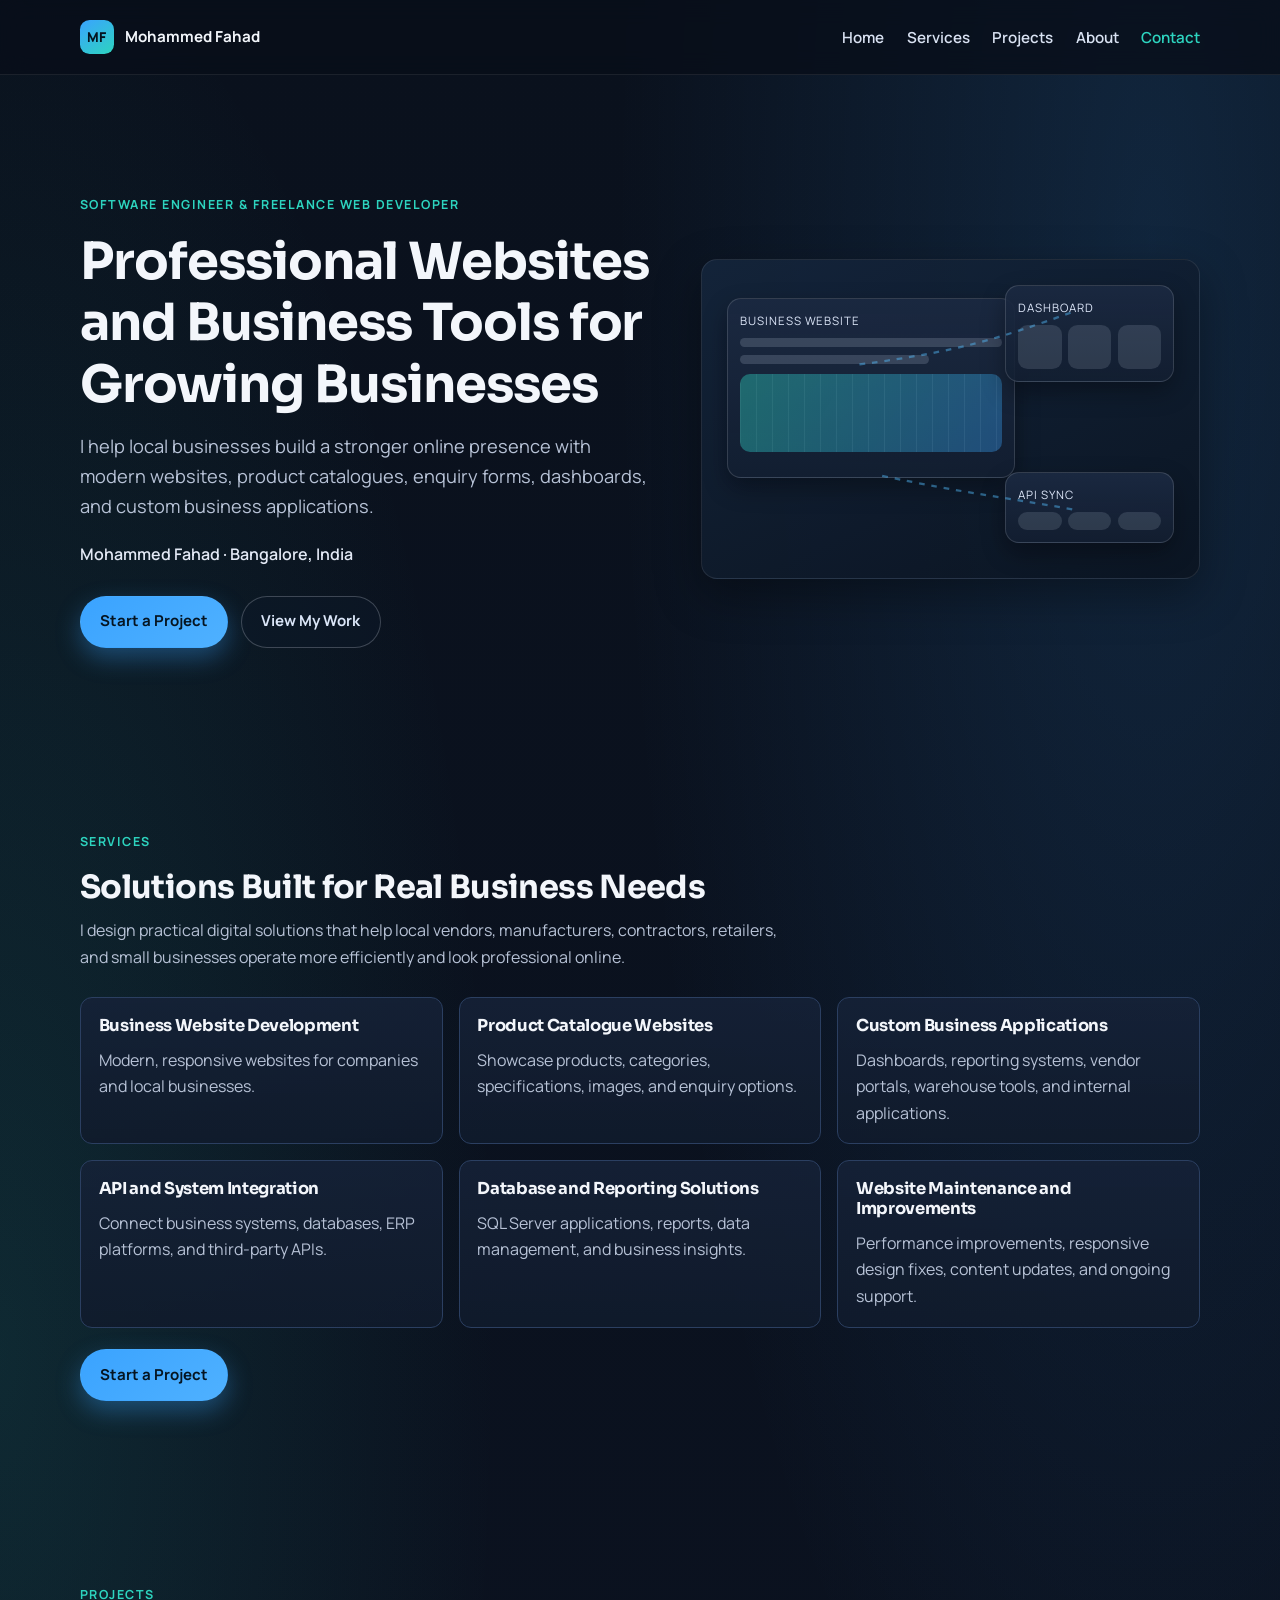
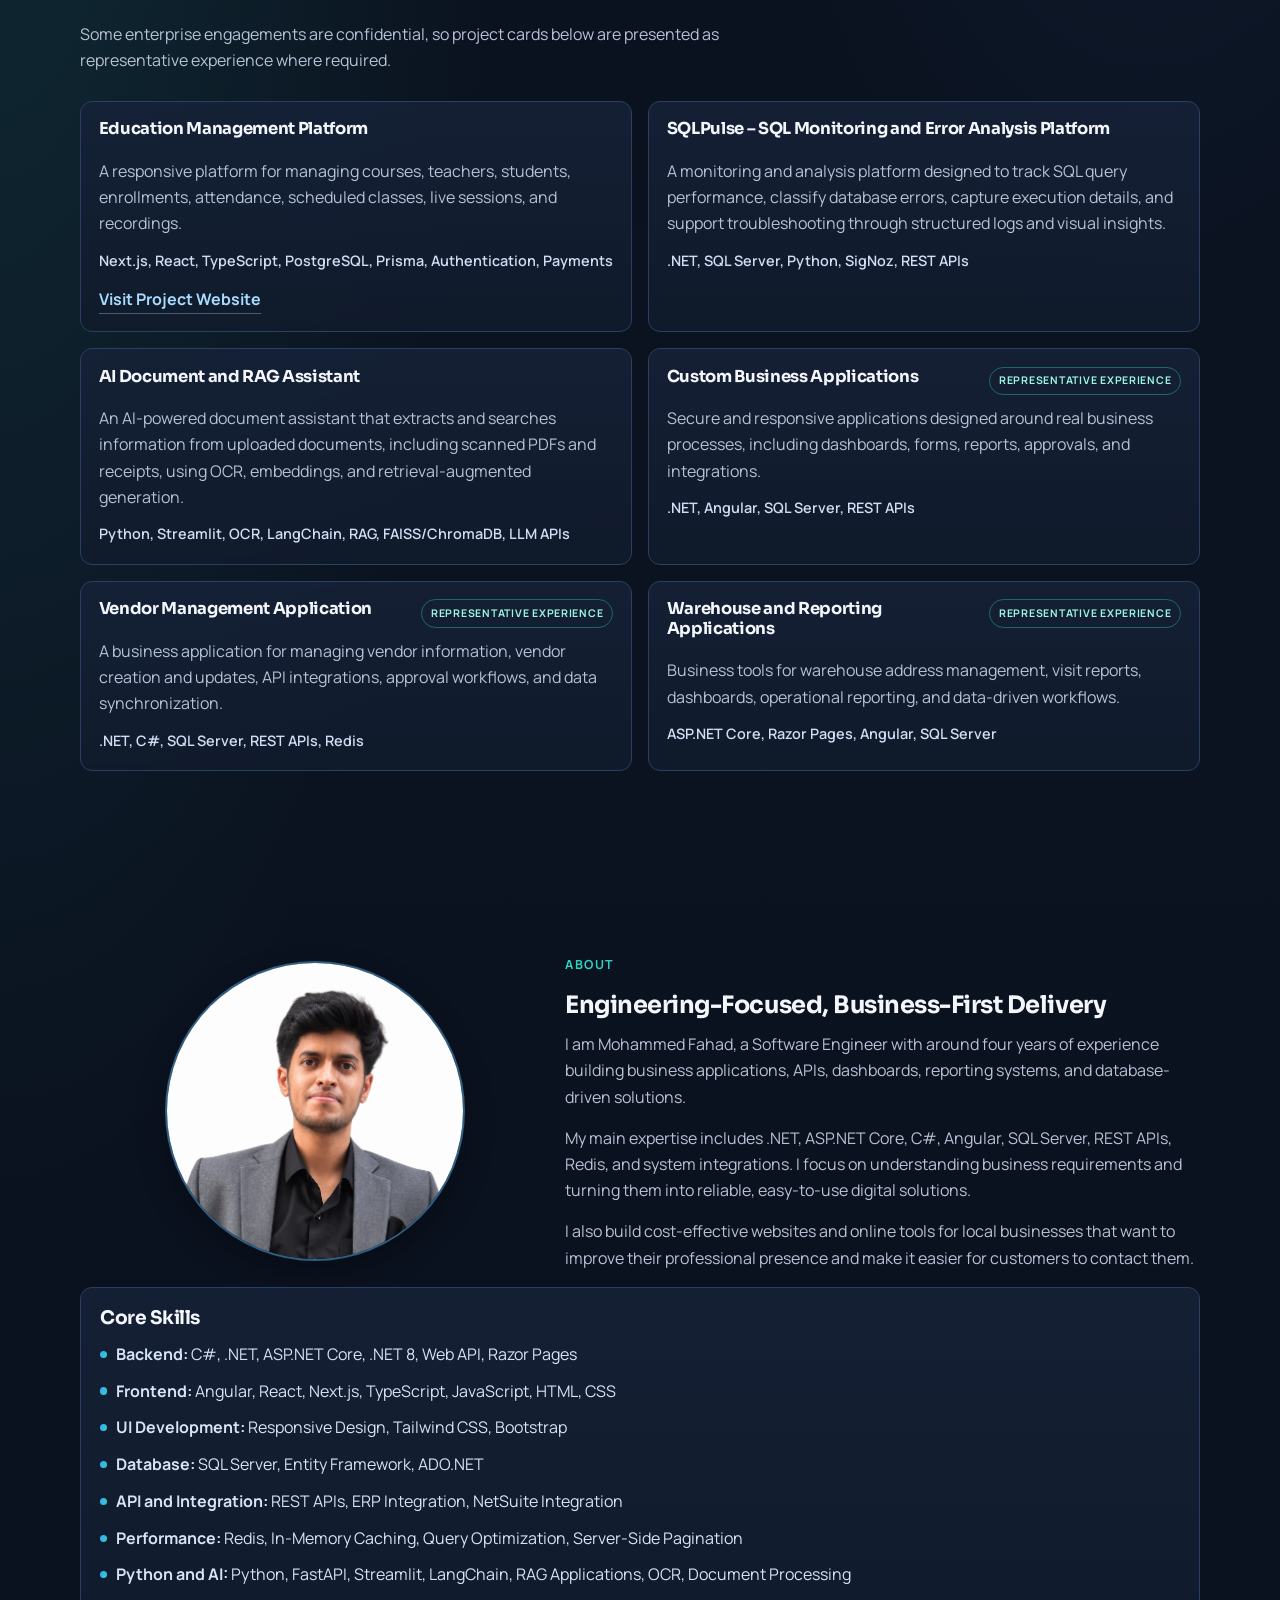
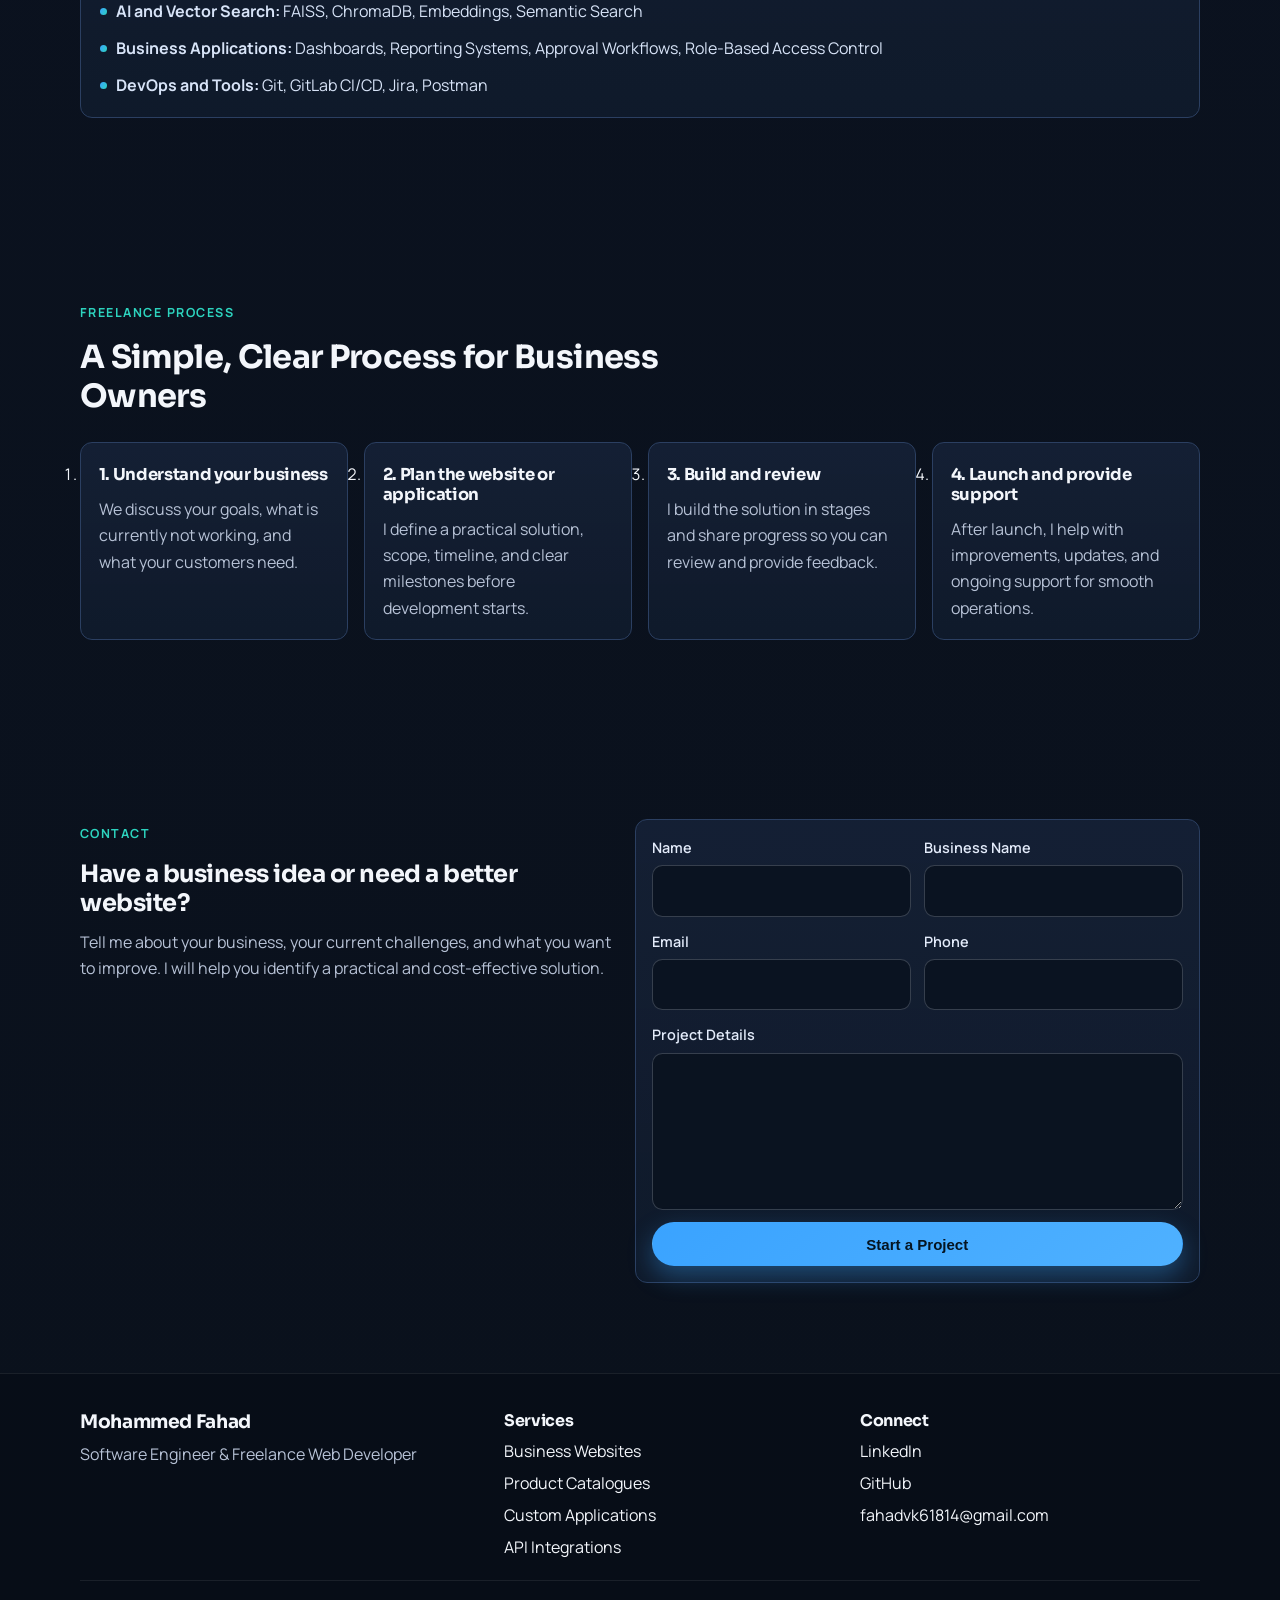
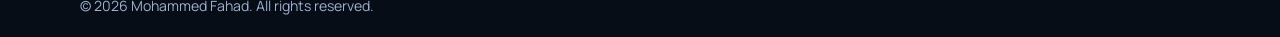
<file: index.html>
<!doctype html>
<html lang="en">
<head>
  <meta charset="UTF-8" />
  <meta name="viewport" content="width=device-width, initial-scale=1.0" />

  <title>Mohammed Fahad | Freelance Web Developer and Software Engineer</title>
  <meta name="description" content="Mohammed Fahad builds professional websites, business applications, dashboards, APIs, and database-driven solutions for local businesses and growing companies." />

  <meta property="og:title" content="Mohammed Fahad | Freelance Web Developer and Software Engineer" />
  <meta property="og:description" content="Mohammed Fahad builds professional websites, business applications, dashboards, APIs, and database-driven solutions for local businesses and growing companies." />
  <meta property="og:type" content="website" />
  <meta property="og:image" content="assets/og-image.svg" />

  <meta name="theme-color" content="#0b1220" />

  <link rel="icon" type="image/svg+xml" href="assets/favicon.svg" />
  <link rel="preconnect" href="https://fonts.googleapis.com" />
  <link rel="preconnect" href="https://fonts.gstatic.com" crossorigin />
  <link href="https://fonts.googleapis.com/css2?family=Manrope:wght@400;500;600;700;800&family=Sora:wght@500;600;700&display=swap" rel="stylesheet" />
  <link rel="stylesheet" href="styles.css" />
</head>
<body>
  <a class="skip-link" href="#main-content">Skip to content</a>

  <header class="site-header" id="home">
    <nav class="navbar container" aria-label="Main navigation">
      <a class="brand" href="#home" aria-label="Go to home">
        <span class="brand-mark" aria-hidden="true">MF</span>
        <span class="brand-text">Mohammed Fahad</span>
      </a>

      <button class="nav-toggle" aria-expanded="false" aria-controls="primary-menu" aria-label="Toggle menu">
        <span></span>
        <span></span>
        <span></span>
      </button>

      <ul class="nav-links" id="primary-menu">
        <li><a href="#home">Home</a></li>
        <li><a href="#services">Services</a></li>
        <li><a href="#projects">Projects</a></li>
        <li><a href="#about">About</a></li>
        <li><a href="#contact">Contact</a></li>
      </ul>
    </nav>
  </header>

  <main id="main-content">
    <section class="hero section">
      <div class="container hero-grid">
        <div class="hero-content fade-in">
          <p class="eyebrow">Software Engineer & Freelance Web Developer</p>
          <h1>Professional Websites and Business Tools for Growing Businesses</h1>
          <p class="lead">
            I help local businesses build a stronger online presence with modern websites, product catalogues, enquiry forms, dashboards, and custom business applications.
          </p>
          <p class="identity">Mohammed Fahad · Bangalore, India</p>

          <div class="hero-cta">
            <a class="btn btn-primary" href="#contact">Start a Project</a>
            <a class="btn btn-secondary" href="#projects">View My Work</a>
          </div>
        </div>

        <div class="hero-visual fade-in" aria-hidden="true">
          <div class="panel panel-main">
            <div class="panel-title">Business Website</div>
            <div class="panel-line"></div>
            <div class="panel-line short"></div>
            <div class="panel-chart"></div>
          </div>

          <div class="panel panel-side top">
            <div class="panel-title">Dashboard</div>
            <div class="kpi-row">
              <span></span><span></span><span></span>
            </div>
          </div>

          <div class="panel panel-side bottom">
            <div class="panel-title">API Sync</div>
            <div class="api-nodes">
              <span></span><span></span><span></span>
            </div>
          </div>

          <svg class="connector-lines" viewBox="0 0 420 280" role="presentation">
            <path d="M130 92 C220 80, 250 70, 320 45" />
            <path d="M150 190 C220 205, 265 210, 320 220" />
          </svg>
        </div>
      </div>
    </section>

    <section class="section" id="services">
      <div class="container">
        <div class="section-head fade-in">
          <p class="eyebrow">Services</p>
          <h2>Solutions Built for Real Business Needs</h2>
          <p>I design practical digital solutions that help local vendors, manufacturers, contractors, retailers, and small businesses operate more efficiently and look professional online.</p>
        </div>

        <div class="card-grid services-grid">
          <article class="card fade-in">
            <h3>Business Website Development</h3>
            <p>Modern, responsive websites for companies and local businesses.</p>
          </article>
          <article class="card fade-in">
            <h3>Product Catalogue Websites</h3>
            <p>Showcase products, categories, specifications, images, and enquiry options.</p>
          </article>
          <article class="card fade-in">
            <h3>Custom Business Applications</h3>
            <p>Dashboards, reporting systems, vendor portals, warehouse tools, and internal applications.</p>
          </article>
          <article class="card fade-in">
            <h3>API and System Integration</h3>
            <p>Connect business systems, databases, ERP platforms, and third-party APIs.</p>
          </article>
          <article class="card fade-in">
            <h3>Database and Reporting Solutions</h3>
            <p>SQL Server applications, reports, data management, and business insights.</p>
          </article>
          <article class="card fade-in">
            <h3>Website Maintenance and Improvements</h3>
            <p>Performance improvements, responsive design fixes, content updates, and ongoing support.</p>
          </article>
        </div>

        <div class="section-cta fade-in">
          <a class="btn btn-primary" href="#contact">Start a Project</a>
        </div>
      </div>
    </section>

    <section class="section" id="projects">
      <div class="container">
        <div class="section-head fade-in">
          <p class="eyebrow">Projects</p>
          <p>Some enterprise engagements are confidential, so project cards below are presented as representative experience where required.</p>
        </div>

        <div class="card-grid projects-grid">
          <article class="project-card fade-in">
            <div class="project-top">
              <h3>Education Management Platform</h3>
            </div>
            <p>A responsive platform for managing courses, teachers, students, enrollments, attendance, scheduled classes, live sessions, and recordings.</p>
            <p class="tech-list">Next.js, React, TypeScript, PostgreSQL, Prisma, Authentication, Payments</p>
            <p class="project-link"><a href="https://www.sunnibrothers.com/" target="_blank" rel="noopener noreferrer">Visit Project Website</a></p>
          </article>

          <article class="project-card fade-in">
            <div class="project-top">
              <h3>SQLPulse – SQL Monitoring and Error Analysis Platform</h3>
            </div>
            <p>A monitoring and analysis platform designed to track SQL query performance, classify database errors, capture execution details, and support troubleshooting through structured logs and visual insights.</p>
            <p class="tech-list">.NET, SQL Server, Python, SigNoz, REST APIs</p>
          </article>

          <article class="project-card fade-in">
            <div class="project-top">
              <h3>AI Document and RAG Assistant</h3>
            </div>
            <p>An AI-powered document assistant that extracts and searches information from uploaded documents, including scanned PDFs and receipts, using OCR, embeddings, and retrieval-augmented generation.</p>
            <p class="tech-list">Python, Streamlit, OCR, LangChain, RAG, FAISS/ChromaDB, LLM APIs</p>
          </article>

          <article class="project-card fade-in">
            <div class="project-top">
              <h3>Custom Business Applications</h3>
              <span class="tag">Representative Experience</span>
            </div>
            <p>Secure and responsive applications designed around real business processes, including dashboards, forms, reports, approvals, and integrations.</p>
            <p class="tech-list">.NET, Angular, SQL Server, REST APIs</p>
          </article>

          <article class="project-card fade-in">
            <div class="project-top">
              <h3>Vendor Management Application</h3>
              <span class="tag">Representative Experience</span>
            </div>
            <p>A business application for managing vendor information, vendor creation and updates, API integrations, approval workflows, and data synchronization.</p>
            <p class="tech-list">.NET, C#, SQL Server, REST APIs, Redis</p>
          </article>

          <article class="project-card fade-in">
            <div class="project-top">
              <h3>Warehouse and Reporting Applications</h3>
              <span class="tag">Representative Experience</span>
            </div>
            <p>Business tools for warehouse address management, visit reports, dashboards, operational reporting, and data-driven workflows.</p>
            <p class="tech-list">ASP.NET Core, Razor Pages, Angular, SQL Server</p>
          </article>
        </div>
      </div>
    </section>

    <section class="section" id="about">
      <div class="container about-grid">
        <figure class="profile-panel fade-in">
          <img
            id="profile-image"
            src="assets/profile-placeholder.svg"
            data-candidates="assets/profilePic.png,assets/profile.jpg,assets/profile.jpeg,assets/profile.png,assets/profile.webp,https://avatars.githubusercontent.com/mdfahadvk?size=800"
            alt="Portrait of Mohammed Fahad"
            loading="lazy"
          />
        </figure>

        <div class="about-content fade-in">
          <p class="eyebrow">About</p>
          <h2>Engineering-Focused, Business-First Delivery</h2>
          <p>
            I am Mohammed Fahad, a Software Engineer with around four years of experience building business applications, APIs, dashboards, reporting systems, and database-driven solutions.
          </p>
          <p>
            My main expertise includes .NET, ASP.NET Core, C#, Angular, SQL Server, REST APIs, Redis, and system integrations. I focus on understanding business requirements and turning them into reliable, easy-to-use digital solutions.
          </p>
          <p>
            I also build cost-effective websites and online tools for local businesses that want to improve their professional presence and make it easier for customers to contact them.
          </p>
        </div>

        <aside class="skills-panel fade-in" aria-label="Skills">
          <h3>Core Skills</h3>
          <ul>
            <li><strong>Backend:</strong> C#, .NET, ASP.NET Core, .NET 8, Web API, Razor Pages</li>
            <li><strong>Frontend:</strong> Angular, React, Next.js, TypeScript, JavaScript, HTML, CSS</li>
            <li><strong>UI Development:</strong> Responsive Design, Tailwind CSS, Bootstrap</li>
            <li><strong>Database:</strong> SQL Server, Entity Framework, ADO.NET</li>
            <li><strong>API and Integration:</strong> REST APIs, ERP Integration, NetSuite Integration</li>
            <li><strong>Performance:</strong> Redis, In-Memory Caching, Query Optimization, Server-Side Pagination</li>
            <li><strong>Python and AI:</strong> Python, FastAPI, Streamlit, LangChain, RAG Applications, OCR, Document Processing</li>
            <li><strong>AI and Vector Search:</strong> FAISS, ChromaDB, Embeddings, Semantic Search</li>
            <li><strong>Business Applications:</strong> Dashboards, Reporting Systems, Approval Workflows, Role-Based Access Control</li>
            <li><strong>DevOps and Tools:</strong> Git, GitLab CI/CD, Jira, Postman</li>
          </ul>
        </aside>
      </div>
    </section>

    <section class="section" id="process">
      <div class="container">
        <div class="section-head fade-in">
          <p class="eyebrow">Freelance Process</p>
          <h2>A Simple, Clear Process for Business Owners</h2>
        </div>

        <ol class="process-grid">
          <li class="process-card fade-in">
            <h3>1. Understand your business</h3>
            <p>We discuss your goals, what is currently not working, and what your customers need.</p>
          </li>
          <li class="process-card fade-in">
            <h3>2. Plan the website or application</h3>
            <p>I define a practical solution, scope, timeline, and clear milestones before development starts.</p>
          </li>
          <li class="process-card fade-in">
            <h3>3. Build and review</h3>
            <p>I build the solution in stages and share progress so you can review and provide feedback.</p>
          </li>
          <li class="process-card fade-in">
            <h3>4. Launch and provide support</h3>
            <p>After launch, I help with improvements, updates, and ongoing support for smooth operations.</p>
          </li>
        </ol>
      </div>
    </section>

    <section class="section" id="contact">
      <div class="container contact-grid">
        <div class="contact-intro fade-in">
          <p class="eyebrow">Contact</p>
          <h2>Have a business idea or need a better website?</h2>
          <p>
            Tell me about your business, your current challenges, and what you want to improve. I will help you identify a practical and cost-effective solution.
          </p>
        </div>

        <form class="contact-form fade-in" action="https://formsubmit.co/fahadvk61814@gmail.com" method="post" aria-label="Project enquiry form">
          <input type="hidden" name="_subject" value="New Project Enquiry from Portfolio Website" />
          <input type="hidden" name="_captcha" value="false" />
          <input type="hidden" name="_template" value="table" />
          <input type="hidden" id="form-next-url" name="_next" value="" />

          <div class="form-group">
            <label for="name">Name</label>
            <input id="name" name="name" type="text" autocomplete="name" required />
          </div>

          <div class="form-group">
            <label for="business">Business Name</label>
            <input id="business" name="business" type="text" autocomplete="organization" />
          </div>

          <div class="form-group">
            <label for="email">Email</label>
            <input id="email" name="email" type="email" autocomplete="email" required />
          </div>

          <div class="form-group">
            <label for="phone">Phone</label>
            <input id="phone" name="phone" type="tel" autocomplete="tel" />
          </div>

          <div class="form-group full-width">
            <label for="details">Project Details</label>
            <textarea id="details" name="details" rows="5" required></textarea>
          </div>

          <button class="btn btn-primary full-width" type="submit">Start a Project</button>
        </form>
      </div>
    </section>
  </main>

  <footer class="site-footer">
    <div class="container footer-grid">
      <div>
        <h3>Mohammed Fahad</h3>
        <p>Software Engineer & Freelance Web Developer</p>
      </div>

      <div>
        <h4>Services</h4>
        <ul>
          <li>Business Websites</li>
          <li>Product Catalogues</li>
          <li>Custom Applications</li>
          <li>API Integrations</li>
        </ul>
      </div>

      <div>
        <h4>Connect</h4>
        <ul>
          <li><a href="https://www.linkedin.com/in/fahadvk/" target="_blank" rel="noopener noreferrer">LinkedIn</a></li>
          <li><a href="https://github.com/mdfahadvk" target="_blank" rel="noopener noreferrer">GitHub</a></li>
          <li><a href="mailto:fahadvk61814@gmail.com">fahadvk61814@gmail.com</a></li>
        </ul>
      </div>
    </div>

    <p class="copyright">© <span id="year"></span> Mohammed Fahad. All rights reserved.</p>
  </footer>

  <script src="script.js"></script>
</body>
</html>
</file>
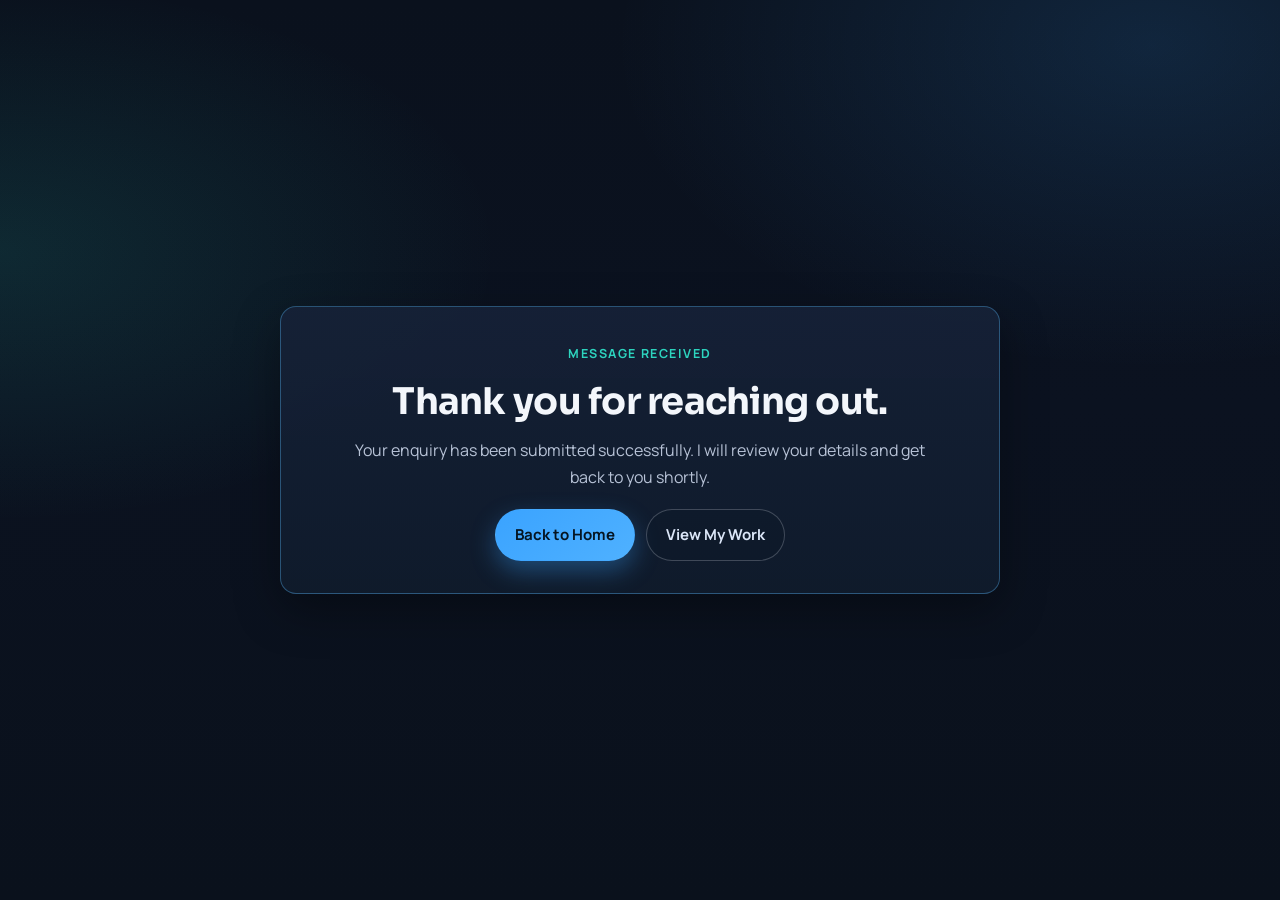
<file: thank-you.html>
<!doctype html>
<html lang="en">
<head>
  <meta charset="UTF-8" />
  <meta name="viewport" content="width=device-width, initial-scale=1.0" />
  <title>Thank You | Mohammed Fahad</title>
  <meta name="description" content="Thank you for your enquiry. Mohammed Fahad will get back to you shortly." />
  <meta name="robots" content="noindex" />
  <link rel="icon" type="image/svg+xml" href="assets/favicon.svg" />
  <link rel="preconnect" href="https://fonts.googleapis.com" />
  <link rel="preconnect" href="https://fonts.gstatic.com" crossorigin />
  <link href="https://fonts.googleapis.com/css2?family=Manrope:wght@400;500;600;700;800&family=Sora:wght@500;600;700&display=swap" rel="stylesheet" />
  <link rel="stylesheet" href="styles.css" />
  <style>
    .thanks-wrap {
      min-height: 100vh;
      display: grid;
      place-items: center;
      padding: 2rem 1rem;
    }

    .thanks-card {
      width: min(720px, 92vw);
      background: linear-gradient(180deg, rgba(22, 34, 56, 0.9), rgba(16, 27, 44, 0.94));
      border: 1px solid rgba(90, 188, 255, 0.35);
      border-radius: 16px;
      padding: clamp(1.25rem, 3vw, 2rem);
      box-shadow: 0 16px 45px rgba(0, 0, 0, 0.35);
      text-align: center;
    }

    .thanks-card h1 {
      font-size: clamp(1.6rem, 3vw, 2.3rem);
      margin-bottom: 0.85rem;
    }

    .thanks-card p {
      max-width: 58ch;
      margin-inline: auto;
    }

    .thanks-actions {
      margin-top: 1.2rem;
      display: flex;
      gap: 0.7rem;
      justify-content: center;
      flex-wrap: wrap;
    }
  </style>
</head>
<body>
  <main class="thanks-wrap">
    <section class="thanks-card" aria-labelledby="thanks-title">
      <p class="eyebrow">Message Received</p>
      <h1 id="thanks-title">Thank you for reaching out.</h1>
      <p>Your enquiry has been submitted successfully. I will review your details and get back to you shortly.</p>
      <div class="thanks-actions">
        <a class="btn btn-primary" href="index.html#home">Back to Home</a>
        <a class="btn btn-secondary" href="index.html#projects">View My Work</a>
      </div>
    </section>
  </main>
</body>
</html>
</file>
<file: styles.css>
:root {
  --bg: #0b1220;
  --bg-elev: #111a2c;
  --surface: #162238;
  --surface-2: #1b2a43;
  --text-main: #f3f6fb;
  --text-muted: #b7c2d6;
  --line: #2b3f61;
  --accent: #3aa3ff;
  --accent-2: #2dd4bf;
  --shadow: 0 16px 45px rgba(0, 0, 0, 0.35);
  --radius: 16px;
  --radius-sm: 12px;
  --container: min(1120px, 92vw);
}

* {
  box-sizing: border-box;
}

html {
  scroll-behavior: smooth;
}

body {
  margin: 0;
  font-family: "Manrope", "Segoe UI", sans-serif;
  color: var(--text-main);
  background:
    radial-gradient(70% 60% at 90% 5%, rgba(58, 163, 255, 0.14), transparent 60%),
    radial-gradient(65% 50% at 0% 28%, rgba(45, 212, 191, 0.12), transparent 60%),
    linear-gradient(180deg, #0a111d 0%, #0b1220 45%, #0a111c 100%);
  line-height: 1.65;
}

img,
svg {
  max-width: 100%;
  display: block;
}

h1,
h2,
h3,
h4 {
  margin: 0 0 0.7rem;
  line-height: 1.2;
  font-family: "Sora", "Manrope", sans-serif;
  letter-spacing: -0.02em;
}

p {
  margin: 0;
  color: var(--text-muted);
}

a {
  color: inherit;
  text-decoration: none;
}

ul {
  margin: 0;
  padding: 0;
  list-style: none;
}

.container {
  width: var(--container);
  margin-inline: auto;
}

.section {
  padding: clamp(3.5rem, 7vw, 6rem) 0;
}

.skip-link {
  position: absolute;
  left: 12px;
  top: -100px;
  background: var(--accent);
  color: #05111e;
  padding: 0.7rem 1rem;
  border-radius: 0.6rem;
  z-index: 1000;
  font-weight: 700;
}

.skip-link:focus {
  top: 12px;
}

.site-header {
  position: sticky;
  top: 0;
  z-index: 100;
  backdrop-filter: blur(12px);
  background: rgba(8, 14, 25, 0.8);
  border-bottom: 1px solid rgba(255, 255, 255, 0.08);
}

.navbar {
  min-height: 74px;
  display: flex;
  align-items: center;
  justify-content: space-between;
  gap: 1rem;
}

.brand {
  display: inline-flex;
  align-items: center;
  gap: 0.7rem;
  font-weight: 700;
}

.brand-mark {
  width: 2.1rem;
  height: 2.1rem;
  border-radius: 0.6rem;
  background: linear-gradient(145deg, var(--accent), var(--accent-2));
  color: #05131f;
  display: grid;
  place-items: center;
  font-size: 0.85rem;
  font-weight: 800;
}

.brand-text {
  font-size: 0.95rem;
}

.nav-links {
  display: flex;
  align-items: center;
  gap: 1.4rem;
}

.nav-links a {
  color: #d9e2f2;
  font-weight: 600;
  font-size: 0.95rem;
  transition: color 0.25s ease;
}

.nav-links a:hover,
.nav-links a:focus-visible,
.nav-links a.active {
  color: var(--accent-2);
}

.nav-toggle {
  display: none;
  border: 0;
  background: transparent;
  padding: 0.25rem;
  cursor: pointer;
}

.nav-toggle span {
  display: block;
  width: 24px;
  height: 2px;
  background: #e5ebf7;
  margin: 5px 0;
  transition: transform 0.25s ease, opacity 0.25s ease;
}

.hero {
  padding-top: clamp(5rem, 9vw, 8rem);
}

.hero-grid {
  display: grid;
  grid-template-columns: 1.15fr 1fr;
  gap: clamp(1.5rem, 4vw, 3rem);
  align-items: center;
}

.eyebrow {
  display: inline-flex;
  font-size: 0.78rem;
  text-transform: uppercase;
  letter-spacing: 0.12em;
  color: var(--accent-2);
  margin-bottom: 0.95rem;
  font-weight: 700;
}

.hero h1 {
  font-size: clamp(2rem, 4vw, 3.4rem);
  max-width: 16ch;
}

.lead {
  font-size: clamp(1.02rem, 1.5vw, 1.14rem);
  max-width: 58ch;
  margin-top: 1rem;
}

.identity {
  margin-top: 1.2rem;
  font-weight: 600;
  color: #e3e9f5;
}

.hero-cta {
  margin-top: 1.8rem;
  display: flex;
  flex-wrap: wrap;
  gap: 0.8rem;
}

.btn {
  display: inline-flex;
  align-items: center;
  justify-content: center;
  gap: 0.45rem;
  padding: 0.78rem 1.2rem;
  border-radius: 999px;
  border: 1px solid transparent;
  font-weight: 700;
  font-size: 0.94rem;
  transition: transform 0.2s ease, box-shadow 0.25s ease, background 0.25s ease, border-color 0.25s ease;
}

.btn:hover,
.btn:focus-visible {
  transform: translateY(-2px);
}

.btn-primary {
  background: linear-gradient(140deg, var(--accent), #4fb1ff);
  color: #051421;
  box-shadow: 0 10px 25px rgba(58, 163, 255, 0.35);
}

.btn-secondary {
  border-color: rgba(239, 247, 255, 0.22);
  color: #dbe6f8;
  background: rgba(12, 24, 40, 0.5);
}

.hero-visual {
  position: relative;
  min-height: 320px;
  border-radius: var(--radius);
  background: linear-gradient(155deg, rgba(20, 37, 60, 0.9), rgba(11, 20, 33, 0.9));
  border: 1px solid rgba(255, 255, 255, 0.09);
  box-shadow: var(--shadow);
  overflow: hidden;
  padding: 1rem;
}

.panel {
  position: absolute;
  border-radius: 14px;
  border: 1px solid rgba(255, 255, 255, 0.14);
  background: linear-gradient(180deg, rgba(27, 41, 65, 0.95), rgba(19, 31, 50, 0.88));
  box-shadow: 0 10px 24px rgba(0, 0, 0, 0.33);
  padding: 0.75rem;
}

.panel-title {
  font-size: 0.72rem;
  text-transform: uppercase;
  letter-spacing: 0.08em;
  color: #dce6f8;
  margin-bottom: 0.5rem;
}

.panel-main {
  left: 5%;
  top: 12%;
  width: 58%;
  min-height: 180px;
}

.panel-side.top {
  right: 5%;
  top: 8%;
  width: 34%;
}

.panel-side.bottom {
  right: 5%;
  bottom: 11%;
  width: 34%;
}

.panel-line {
  width: 100%;
  height: 9px;
  border-radius: 999px;
  margin-bottom: 8px;
  background: rgba(224, 236, 255, 0.16);
}

.panel-line.short {
  width: 72%;
}

.panel-chart {
  margin-top: 10px;
  width: 100%;
  height: 78px;
  border-radius: 10px;
  background:
    linear-gradient(120deg, rgba(45, 212, 191, 0.4), rgba(58, 163, 255, 0.35)),
    repeating-linear-gradient(90deg, rgba(255, 255, 255, 0.08), rgba(255, 255, 255, 0.08) 1px, transparent 1px, transparent 16px);
}

.kpi-row,
.api-nodes {
  display: flex;
  gap: 0.4rem;
}

.kpi-row span,
.api-nodes span {
  flex: 1;
  height: 44px;
  border-radius: 0.6rem;
  background: rgba(222, 234, 255, 0.13);
}

.api-nodes span {
  height: 18px;
  border-radius: 999px;
}

.connector-lines {
  position: absolute;
  inset: 0;
  width: 100%;
  height: 100%;
  pointer-events: none;
}

.connector-lines path {
  fill: none;
  stroke: rgba(85, 190, 255, 0.45);
  stroke-width: 2;
  stroke-dasharray: 5 6;
}

.section-head {
  max-width: 70ch;
  margin-bottom: 1.7rem;
}

.section-head h2 {
  font-size: clamp(1.55rem, 2.5vw, 2.3rem);
}

.card-grid {
  display: grid;
  gap: 1rem;
}

.services-grid {
  grid-template-columns: repeat(3, minmax(0, 1fr));
}

.card,
.project-card,
.process-card,
.skills-panel,
.contact-form {
  background: linear-gradient(180deg, rgba(22, 34, 56, 0.86), rgba(16, 27, 44, 0.92));
  border: 1px solid var(--line);
  border-radius: var(--radius-sm);
}

.card,
.project-card,
.process-card {
  padding: 1.1rem;
  transition: transform 0.2s ease, border-color 0.25s ease;
}

.card:hover,
.project-card:hover,
.process-card:hover {
  transform: translateY(-3px);
  border-color: rgba(90, 188, 255, 0.45);
}

.card h3,
.project-card h3,
.process-card h3 {
  font-size: 1.03rem;
}

.section-cta {
  margin-top: 1.35rem;
}

.projects-grid {
  grid-template-columns: repeat(2, minmax(0, 1fr));
}

.project-top {
  display: flex;
  align-items: flex-start;
  justify-content: space-between;
  gap: 0.6rem;
  margin-bottom: 0.45rem;
}

.tag {
  flex-shrink: 0;
  font-size: 0.66rem;
  border: 1px solid rgba(45, 212, 191, 0.4);
  color: #9cf5e4;
  border-radius: 999px;
  padding: 0.28rem 0.56rem;
  text-transform: uppercase;
  letter-spacing: 0.07em;
  font-weight: 700;
}

.tech-list {
  margin-top: 0.75rem;
  font-size: 0.9rem;
  color: #d0ddf3;
  font-weight: 600;
}

.project-link {
  margin-top: 0.85rem;
}

.project-link a {
  display: inline-flex;
  align-items: center;
  color: #a8dcff;
  font-weight: 700;
  border-bottom: 1px solid rgba(168, 220, 255, 0.35);
}

.project-link a:hover,
.project-link a:focus-visible {
  color: #d4f1ff;
  border-color: rgba(212, 241, 255, 0.7);
}

.about-grid {
  display: grid;
  grid-template-columns: 0.85fr 1.15fr;
  grid-template-areas:
    "profile about"
    "skills skills";
  gap: 1rem;
  align-items: start;
}

.profile-panel {
  grid-area: profile;
  margin: 0;
  justify-self: center;
  align-self: center;
  width: min(100%, 300px);
  border: 0;
  background: transparent;
  overflow: visible;
  height: auto;
}

.profile-panel img {
  width: 100%;
  height: auto;
  min-height: 0;
  aspect-ratio: 1 / 1;
  object-fit: cover;
  object-position: center top;
  border-radius: 50%;
  border: 2px solid rgba(90, 188, 255, 0.45);
  box-shadow: 0 12px 30px rgba(0, 0, 0, 0.3);
}

.about-content p + p {
  margin-top: 0.9rem;
}

.skills-panel {
  grid-area: skills;
  padding: 1.2rem;
}

.about-content {
  grid-area: about;
}

.skills-panel ul {
  display: grid;
  gap: 0.65rem;
  margin-top: 0.7rem;
}

.skills-panel li {
  position: relative;
  padding-left: 1rem;
  color: #d7e3f7;
}

.skills-panel li::before {
  content: "";
  position: absolute;
  left: 0;
  top: 0.62rem;
  width: 0.44rem;
  height: 0.44rem;
  border-radius: 999px;
  background: linear-gradient(120deg, var(--accent), var(--accent-2));
}

.process-grid {
  margin: 0;
  padding: 0;
  display: grid;
  grid-template-columns: repeat(4, minmax(0, 1fr));
  gap: 1rem;
}

.contact-grid {
  display: grid;
  grid-template-columns: 1fr 1.05fr;
  gap: 1rem;
}

.contact-actions {
  margin-top: 1.25rem;
  display: flex;
  flex-wrap: wrap;
  gap: 0.75rem;
}

.contact-links {
  margin-top: 1rem;
  display: flex;
  gap: 1rem;
  flex-wrap: wrap;
}

.contact-links a {
  color: #d5e3fb;
  border-bottom: 1px solid rgba(213, 227, 251, 0.35);
}

.contact-form {
  padding: 1rem;
  display: grid;
  grid-template-columns: 1fr 1fr;
  gap: 0.8rem;
}

.form-group {
  display: flex;
  flex-direction: column;
  gap: 0.35rem;
}

.form-group label {
  color: #e3ebfa;
  font-weight: 600;
  font-size: 0.9rem;
}

.form-group input,
.form-group textarea {
  width: 100%;
  border: 1px solid rgba(229, 238, 253, 0.2);
  border-radius: 0.65rem;
  background: rgba(9, 18, 31, 0.8);
  color: #eef5ff;
  padding: 0.72rem 0.75rem;
  font: inherit;
}

.form-group input:focus,
.form-group textarea:focus {
  outline: 2px solid rgba(58, 163, 255, 0.5);
  outline-offset: 1px;
  border-color: rgba(58, 163, 255, 0.6);
}

.full-width {
  grid-column: 1 / -1;
}

.site-footer {
  padding: 2.3rem 0 1.25rem;
  border-top: 1px solid rgba(255, 255, 255, 0.08);
  background: rgba(6, 12, 22, 0.7);
}

.footer-grid {
  display: grid;
  grid-template-columns: 1.2fr 1fr 1fr;
  gap: 1rem;
}

.site-footer h3,
.site-footer h4 {
  margin-bottom: 0.5rem;
}

.site-footer li + li {
  margin-top: 0.35rem;
}

.site-footer a:hover,
.site-footer a:focus-visible {
  color: var(--accent-2);
}

.copyright {
  width: var(--container);
  margin: 1.25rem auto 0;
  font-size: 0.88rem;
  color: #9db0ce;
  border-top: 1px solid rgba(255, 255, 255, 0.08);
  padding-top: 0.8rem;
}

.fade-in {
  opacity: 0;
  transform: translateY(14px);
  animation: fadeUp 0.6s ease-out forwards;
}

.fade-in:nth-child(2) { animation-delay: 0.06s; }
.fade-in:nth-child(3) { animation-delay: 0.12s; }
.fade-in:nth-child(4) { animation-delay: 0.18s; }
.fade-in:nth-child(5) { animation-delay: 0.24s; }
.fade-in:nth-child(6) { animation-delay: 0.3s; }

@keyframes fadeUp {
  to {
    opacity: 1;
    transform: translateY(0);
  }
}

@media (max-width: 1024px) {
  .services-grid {
    grid-template-columns: repeat(2, minmax(0, 1fr));
  }

  .process-grid {
    grid-template-columns: repeat(2, minmax(0, 1fr));
  }

  .hero-grid,
  .contact-grid,
  .footer-grid {
    grid-template-columns: 1fr;
  }

  .about-grid {
    grid-template-columns: 1fr 1.2fr;
    grid-template-areas:
      "profile about"
      "skills skills";
  }

  .hero-visual {
    min-height: 300px;
  }
}

@media (max-width: 760px) {
  .navbar {
    min-height: 68px;
  }

  .nav-toggle {
    display: block;
  }

  .nav-links {
    position: absolute;
    top: 100%;
    left: 0;
    right: 0;
    display: grid;
    gap: 0;
    background: rgba(8, 14, 25, 0.98);
    border-bottom: 1px solid rgba(255, 255, 255, 0.08);
    transform-origin: top;
    transform: scaleY(0);
    opacity: 0;
    pointer-events: none;
    transition: transform 0.25s ease, opacity 0.2s ease;
  }

  .nav-links li {
    border-top: 1px solid rgba(255, 255, 255, 0.06);
  }

  .nav-links a {
    display: block;
    padding: 0.9rem 4vw;
  }

  .nav-links.open {
    transform: scaleY(1);
    opacity: 1;
    pointer-events: auto;
  }

  .services-grid,
  .projects-grid,
  .process-grid,
  .contact-form,
  .about-grid {
    grid-template-columns: 1fr;
  }

  .about-grid {
    grid-template-areas:
      "profile"
      "about"
      "skills";
  }

  .tag {
    font-size: 0.6rem;
  }

  .project-top {
    flex-direction: column;
    align-items: flex-start;
  }

  .hero-visual {
    min-height: 260px;
    margin-top: 0.5rem;
  }

  .panel-main {
    width: 60%;
  }

  .panel-side.top,
  .panel-side.bottom {
    width: 35%;
  }

  .profile-panel {
    max-width: 380px;
  }
}

@media (prefers-reduced-motion: reduce) {
  *,
  *::before,
  *::after {
    animation-duration: 0.01ms !important;
    animation-iteration-count: 1 !important;
    transition-duration: 0.01ms !important;
    scroll-behavior: auto !important;
  }
}
</file>
